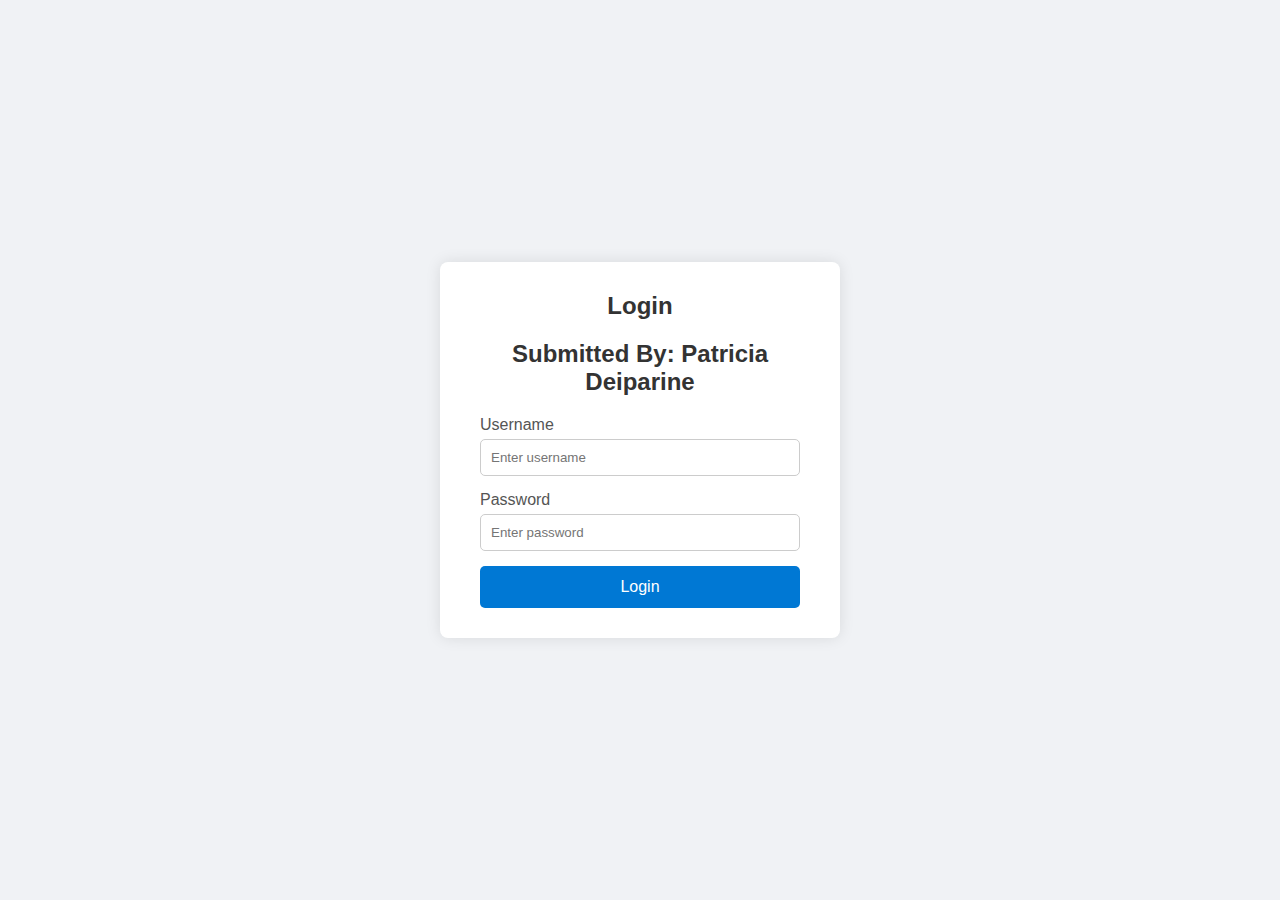
<file: index.html>
<!DOCTYPE html>
<html lang="en">
<head>
    <meta charset="UTF-8">
    <meta name="viewport" content="width=device-width, initial-scale=1.0">
    <title>Login Page</title>
    <link rel="stylesheet" href="style.css">
</head>
<body>
    <div class="login-container">
        <h2>Login</h2>
        <h2>Submitted By: Patricia Deiparine</h2>
        <form>
            <label for="username">Username</label>
            <input type="text" id="username" placeholder="Enter username" required>

            <label for="password">Password</label>
            <input type="password" id="password" placeholder="Enter password" required>

            <button type="submit">Login</button>
        </form>
    </div>
</body>
</html>
</file>
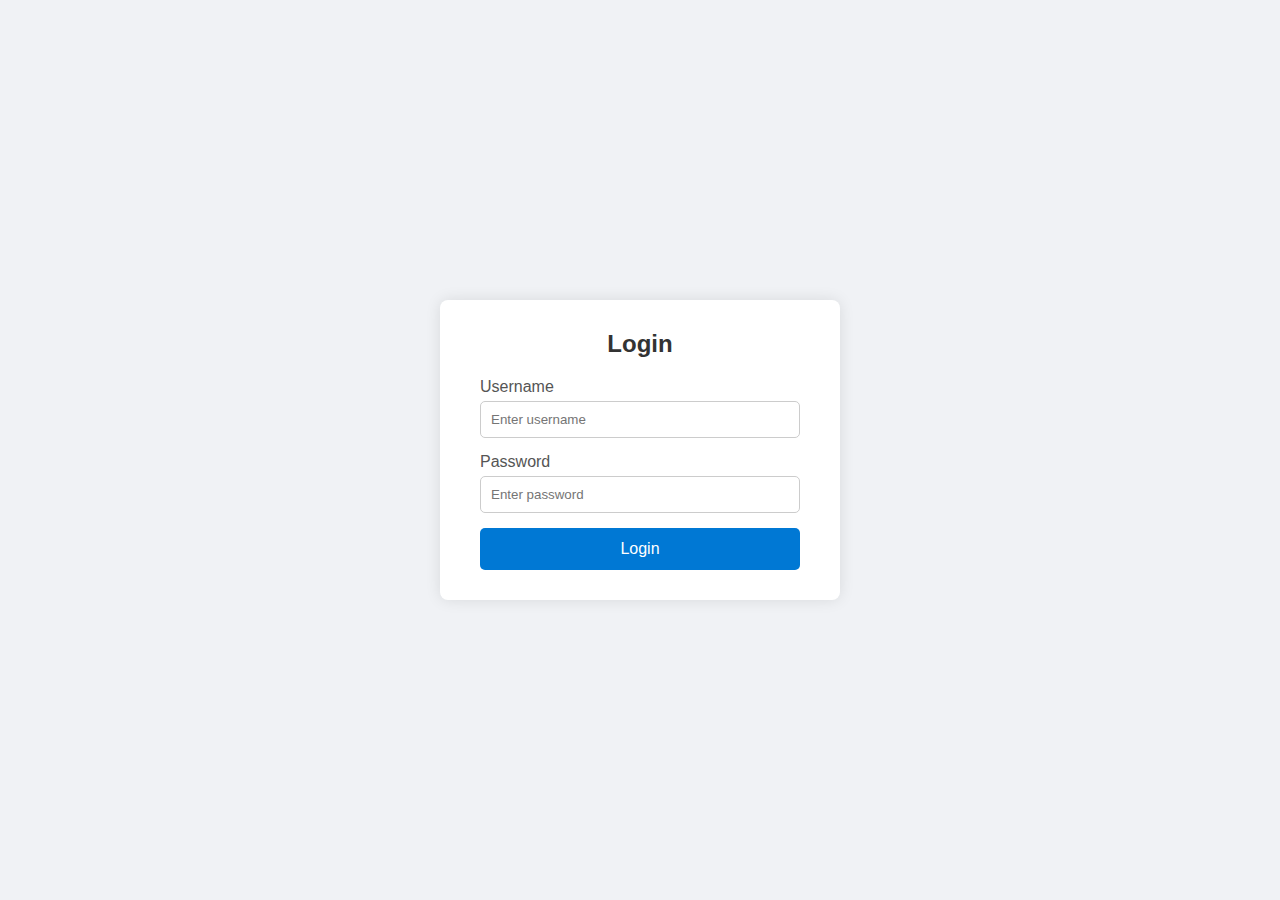
<file: sample.html>
<!DOCTYPE html>
<html lang="en">
<head>
    <meta charset="UTF-8">
    <meta name="viewport" content="width=device-width, initial-scale=1.0">
    <title>Login Page</title>
    <link rel="stylesheet" href="style.css">
</head>
<body>
    <div class="login-container">
        <h2>Login</h2>
        <form>
            <label for="username">Username</label>
            <input type="text" id="username" placeholder="Enter username" required>

            <label for="password">Password</label>
            <input type="password" id="password" placeholder="Enter password" required>

            <button type="submit">Login</button>
        </form>
    </div>
</body>
</html>
</file>
<file: style.css>
/* Reset and base styles */
* {
    box-sizing: border-box;
    margin: 0;
    padding: 0;
    font-family: 'Segoe UI', Tahoma, Geneva, Verdana, sans-serif;
}

body {
    background: #f0f2f5;
    display: flex;
    justify-content: center;
    align-items: center;
    height: 100vh;
}

/* Container styling */
.login-container {
    background: white;
    padding: 30px 40px;
    border-radius: 8px;
    box-shadow: 0 0 15px rgba(0, 0, 0, 0.1);
    width: 100%;
    max-width: 400px;
}

/* Heading */
.login-container h2 {
    margin-bottom: 20px;
    text-align: center;
    color: #333;
}

/* Form elements */
form label {
    display: block;
    margin-bottom: 5px;
    color: #555;
    font-weight: 500;
}

form input {
    width: 100%;
    padding: 10px;
    margin-bottom: 15px;
    border: 1px solid #ccc;
    border-radius: 5px;
    outline: none;
    transition: border-color 0.2s;
}

form input:focus {
    border-color: #0078D4;
}

/* Button */
button {
    width: 100%;
    padding: 12px;
    background-color: #0078D4;
    color: white;
    font-size: 16px;
    border: none;
    border-radius: 5px;
    cursor: pointer;
}

button:hover {
    background-color: #005ea2;
}
</file>
